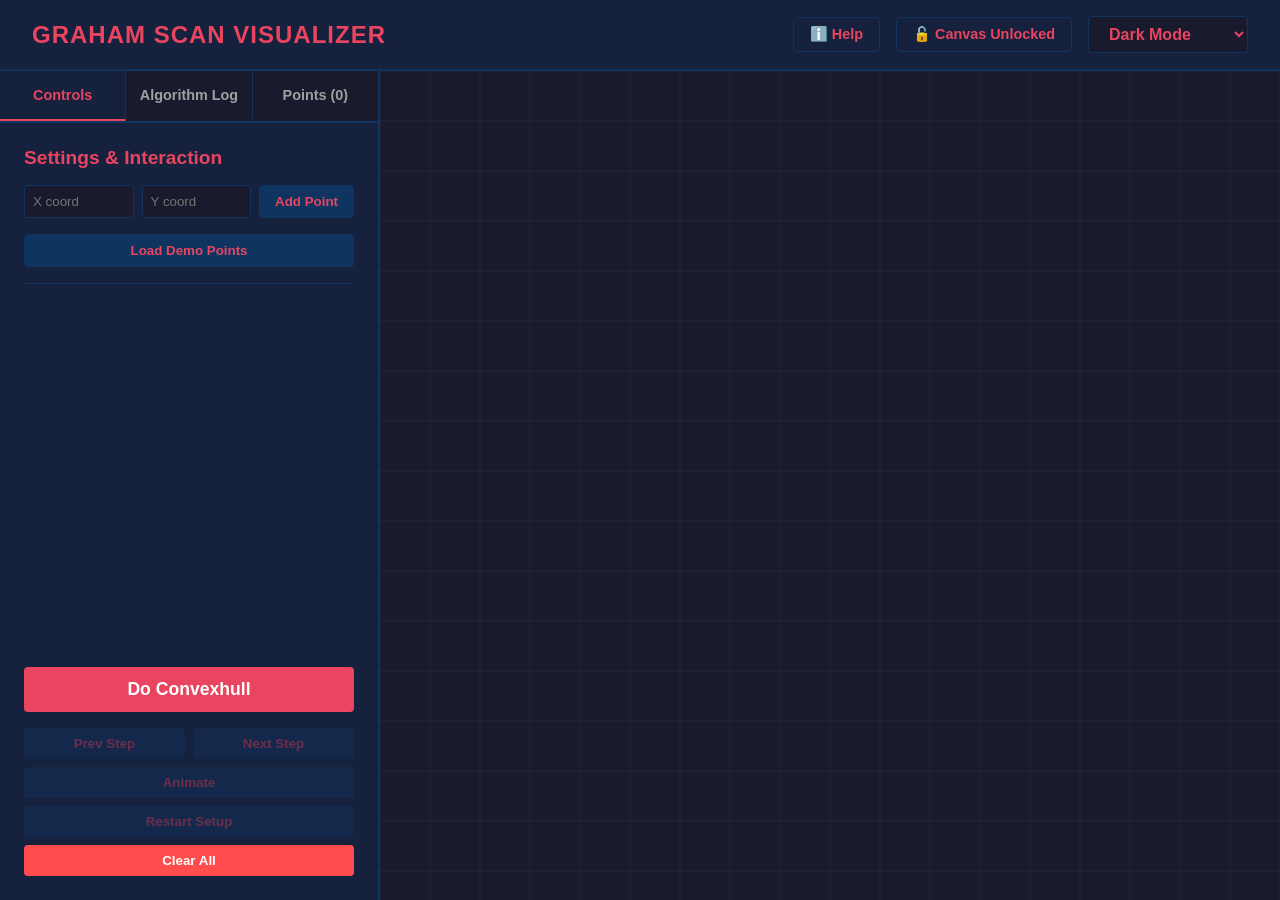
<file: index.html>
<!DOCTYPE html>
<html lang="en" data-theme="dark">
<head>
    <meta charset="UTF-8">
    <meta name="viewport" content="width=device-width, initial-scale=1.0">
    <title>Graham Scan Visualizer</title>
    <link rel="stylesheet" href="style.css">
</head>
<body>
    <header>
        <h1>Graham Scan Visualizer</h1>
        <div class="header-controls" style="display:flex; gap:1rem; align-items:center;">
            <a href="help.html" class="lock-btn" style="text-decoration:none;">ℹ️ Help</a>
            <button id="btn-lock-canvas" class="lock-btn">🔓 Canvas Unlocked</button>
            <div class="theme-dropdown-container">
                <select id="theme-select" class="theme-select">
                    <optgroup label="Classic">
                        <option value="dark" selected>Dark Mode</option>
                        <option value="light">Light Mode</option>
                    </optgroup>
                    <optgroup label="Syntax Highlighted">
                        <option value="monokai">Monokai</option>
                        <option value="dracula">Dracula</option>
                        <option value="solarized">Solarized</option>
                        <option value="gruvbox">Gruvbox</option>
                        <option value="nord">Nord</option>
                        <option value="material">Material</option>
                    </optgroup>
                    <optgroup label="Vibrant Styles">
                        <option value="cyber">Cyberpunk</option>
                        <option value="synthwave">Synthwave</option>
                        <option value="neon">Neon Night</option>
                        <option value="ocean">Ocean Blue</option>
                    </optgroup>
                </select>
            </div>
        </div>
    </header>
    <main class="container">
        <aside class="sidebar">
            <div class="tabs-header">
                <button class="tab-btn active" data-tab="tab-controls">Controls</button>
                <button class="tab-btn" data-tab="tab-logs">Algorithm Log</button>
                <button class="tab-btn" data-tab="tab-points">Points (<span id="points-count-tab">0</span>)</button>
            </div>
            
            <div class="tab-content" id="tab-controls">
                <section class="controls">
                    <h2>Settings & Interaction</h2>
                    <div class="input-group">
                        <input type="number" id="input-x" placeholder="X coord">
                        <input type="number" id="input-y" placeholder="Y coord">
                        <button id="btn-add">Add Point</button>
                    </div>
                    <button id="btn-demo">Load Demo Points</button>
                    <hr class="separator"/>
                    <div class="action-buttons">
                        <button id="btn-start" class="primary">Do Convexhull</button>
                        <div style="display:flex;gap:0.5rem">
                            <button id="btn-prev" disabled style="flex:1">Prev Step</button>
                            <button id="btn-next" disabled style="flex:1">Next Step</button>
                        </div>
                        <button id="btn-animate" disabled>Animate</button>
                        <button id="btn-restart" class="secondary" disabled>Restart Setup</button>
                        <button id="btn-reset" class="danger">Clear All</button>
                    </div>
                </section>
            </div>

            <div class="tab-content hidden" id="tab-logs">
                <section class="algo-logs">
                    <h2>Algorithm Log & Results</h2>
                    <div id="log-text">Logs will appear here once the algorithm begins.</div>
                    <button id="btn-download" disabled>Download Text File</button>
                </section>
            </div>
            
            <div class="tab-content hidden" id="tab-points">
                <section class="points-list">
                    <h2>Input Coordinates (<span id="points-count">0</span>)</h2>
                    <ul id="points-ul">
                        <!-- Points will be listed here -->
                    </ul>
                </section>
            </div>
        </aside>
        <section class="visualization">
            <canvas id="canvas"></canvas>
            <div class="status-panel">
                <h3>Algorithm Status</h3>
                <p id="status-text">Welcome! Add points by clicking on the canvas or using the input fields.<br/>Click 'Load Demo Points' for a quick start.</p>
            </div>
        </section>
    </main>
    <script src="script.js"></script>
</body>
</html>
</file>
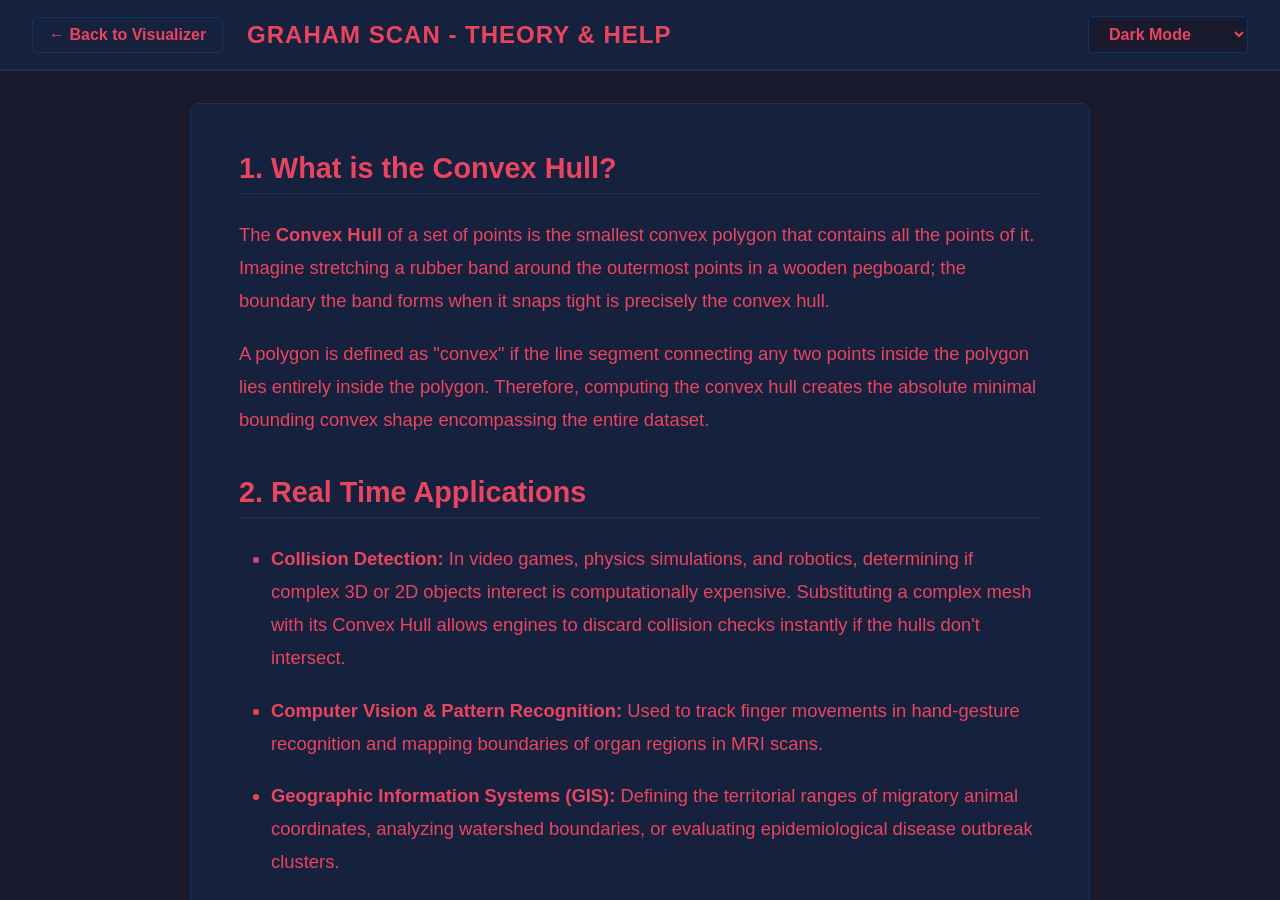
<file: help.html>
<!DOCTYPE html>
<html lang="en" data-theme="dark">
<head>
    <meta charset="UTF-8">
    <meta name="viewport" content="width=device-width, initial-scale=1.0">
    <title>Help - Graham Scan Theory & Documentation</title>
    <link rel="stylesheet" href="style.css">
    <style>
        /* Specific Styles for Help Page */
        .help-container { 
            flex: 1; 
            overflow-y: auto; 
            padding: 2rem; 
            background-color: var(--canvas-bg);
        }
        .help-content { 
            max-width: 900px; 
            margin: 0 auto; 
            background: var(--panel-bg); 
            padding: 3rem; 
            border-radius: 8px; 
            border: 1px solid var(--border-color); 
            box-shadow: 0 4px 6px rgba(0,0,0,0.1); 
        }
        .help-content h2 { 
            color: var(--primary-color); 
            margin-top: 2.5rem; 
            margin-bottom: 1.5rem; 
            border-bottom: 1px solid var(--border-color); 
            padding-bottom: 0.5rem; 
            font-size: 1.8rem;
        }
        .help-content h2:first-child { margin-top: 0; }
        .help-content h3 {
            color: var(--text-color);
            margin-top: 1.5rem;
            margin-bottom: 1rem;
            font-size: 1.3rem;
            opacity: 0.9;
        }
        .help-content p, .help-content li { 
            line-height: 1.8; 
            margin-bottom: 1.2rem; 
            font-size: 1.15rem; 
        }
        .help-content ul, .help-content ol { 
            margin-left: 2rem; 
            margin-bottom: 1.5rem; 
        }
        .math-block { 
            background: var(--bg-color); 
            padding: 1.5rem; 
            border-left: 4px solid var(--primary-color); 
            font-family: 'Courier New', Courier, monospace; 
            font-size: 1.2rem; 
            margin: 1.5rem 0; 
            overflow-x: auto; 
            white-space: pre; 
            color: var(--text-color);
        }
        .back-link { 
            text-decoration: none; 
            color: var(--text-color); 
            font-weight: bold; 
            padding: 0.5rem 1rem; 
            border: 1px solid var(--border-color); 
            border-radius: 4px; 
            transition: all 0.2s; 
        }
        .back-link:hover { 
            color: #fff; 
            background-color: var(--primary-color); 
            border-color: var(--primary-color); 
        }
        .math-formula { 
            font-family: 'Times New Roman', Times, serif; 
            font-style: italic; 
            font-size: 1.2rem;
        }
        .highlight {
            color: var(--primary-color);
            font-weight: bold;
        }
        
        /* Offline matrix construction using pure HTML/CSS grids */
        .matrix-table {
            display: inline-table;
            border-left: 2px solid var(--text-color);
            border-right: 2px solid var(--text-color);
            padding: 0 0.5rem;
            margin: 1rem 0;
            vertical-align: middle;
            font-family: 'Times New Roman', Times, serif;
            font-size: 1.3rem;
        }
        .matrix-table td {
            padding: 0.5rem 1rem;
            text-align: center;
        }
    </style>
</head>
<body>
    <header>
        <div style="display:flex; align-items:center; gap:1.5rem;">
            <a href="index.html" class="back-link">← Back to Visualizer</a>
            <h1>Graham Scan - Theory & Help</h1>
        </div>
        <div class="theme-dropdown-container">
            <select id="theme-select" class="theme-select">
                <optgroup label="Classic">
                    <option value="dark" selected>Dark Mode</option>
                    <option value="light">Light Mode</option>
                </optgroup>
                <optgroup label="Syntax Highlighted">
                    <option value="monokai">Monokai</option>
                    <option value="dracula">Dracula</option>
                    <option value="solarized">Solarized</option>
                    <option value="gruvbox">Gruvbox</option>
                    <option value="nord">Nord</option>
                    <option value="material">Material</option>
                </optgroup>
                <optgroup label="Vibrant Styles">
                    <option value="cyber">Cyberpunk</option>
                    <option value="synthwave">Synthwave</option>
                    <option value="neon">Neon Night</option>
                    <option value="ocean">Ocean Blue</option>
                </optgroup>
            </select>
        </div>
    </header>
    <main class="container">
        <div class="help-container">
            <div class="help-content">
                
                <h2>1. What is the Convex Hull?</h2>
                <p>The <span class="highlight">Convex Hull</span> of a set of points is the smallest convex polygon that contains all the points of it. Imagine stretching a rubber band around the outermost points in a wooden pegboard; the boundary the band forms when it snaps tight is precisely the convex hull.</p>
                <p>A polygon is defined as "convex" if the line segment connecting any two points inside the polygon lies entirely inside the polygon. Therefore, computing the convex hull creates the absolute minimal bounding convex shape encompassing the entire dataset.</p>

                <h2>2. Real Time Applications</h2>
                <ul>
                    <li><strong>Collision Detection:</strong> In video games, physics simulations, and robotics, determining if complex 3D or 2D objects interect is computationally expensive. Substituting a complex mesh with its Convex Hull allows engines to discard collision checks instantly if the hulls don't intersect.</li>
                    <li><strong>Computer Vision & Pattern Recognition:</strong> Used to track finger movements in hand-gesture recognition and mapping boundaries of organ regions in MRI scans.</li>
                    <li><strong>Geographic Information Systems (GIS):</strong> Defining the territorial ranges of migratory animal coordinates, analyzing watershed boundaries, or evaluating epidemiological disease outbreak clusters.</li>
                    <li><strong>Mathematics & Logistics:</strong> Solving the farthest-pair problem computationally efficiently since the farthest two points in a dataset will eternally lie squarely on the perimeter of its convex hull.</li>
                </ul>

                <h2>3. Procedure (Graham Scan Algorithm)</h2>
                <p>The Graham's Scan method solves the convex hull linearly in optimal time by deploying an angle-sorting mechanism and a stack data structure.</p>
                <ol>
                    <li><strong>Find the Pivot Point:</strong> Identify the point <span class="math-formula">P<sub>0</sub></span> having the lowest <span class="math-formula">Y</span> coordinate. If there is a tie, select the point with the lowest <span class="math-formula">X</span> coordinate.</li>
                    <li><strong>Sort by Polar Angle:</strong> Sort all remaining points (<span class="math-formula">P<sub>1</sub>, P<sub>2</sub>, ... P<sub>n</sub></span>) by their polar angle in counterclockwise order with respect to the pivot <span class="math-formula">P<sub>0</sub></span>.</li>
                    <li><strong>Initialize Stack:</strong> Push <span class="math-formula">P<sub>0</sub></span> and <span class="math-formula">P<sub>1</sub></span> onto the computational stack.</li>
                    <li><strong>Iterate & Screen:</strong> For every subsequent point <span class="math-formula">P<sub>i</sub></span>:
                        <ul>
                            <li>Compute the geometry between the top two points on the stack and the new point <span class="math-formula">P<sub>i</sub></span>.</li>
                            <li>If the trio traces a <span class="highlight">Right Turn</span> or constitutes a collinear flat-line, <strong>POP</strong> the pinnacle origin point off from the stack and re-assess.</li>
                        </ul>
                    </li>
                    <li><strong>Push Sequence:</strong> When the computational trajectory forms a <span class="highlight">Left Turn (Counter-Clockwise)</span>, push <span class="math-formula">P<sub>i</sub></span> strictly onto the stack. Move iteratively until all points are processed. The finalized stack reveals your Convex Hull boundary!</li>
                </ol>

                <h2>4. The Determinant Formula (Orientation Mapping)</h2>
                <p>To mathematically determine whether evaluating three consecutive coordinates traces a <span class="highlight">Counter-Clockwise (Left)</span>, <span class="highlight">Clockwise (Right)</span>, or <span class="highlight">Collinear (Straight)</span> line, the Graham Scan harnesses a 2D cross-product evaluation rooted essentially on a <span class="math-formula">3 × 3</span> matrix determinant spanning coordinates <span class="math-formula">A(x<sub>1</sub>, y<sub>1</sub>)</span>, <span class="math-formula">B(x<sub>2</sub>, y<sub>2</sub>)</span>, and <span class="math-formula">C(x<sub>3</sub>, y<sub>3</sub>)</span>:</p>

                <table class="matrix-table">
                    <tr>
                        <td>x<sub>1</sub></td>
                        <td>y<sub>1</sub></td>
                        <td>1</td>
                    </tr>
                    <tr>
                        <td>x<sub>2</sub></td>
                        <td>y<sub>2</sub></td>
                        <td>1</td>
                    </tr>
                    <tr>
                        <td>x<sub>3</sub></td>
                        <td>y<sub>3</sub></td>
                        <td>1</td>
                    </tr>
                </table>

                <p>Expanded mathematically into offline scalar mapping without requiring external matrix libraries, the computationally optimized expression evaluates:</p>

                <div class="math-block">
Cross Product Formula (&Delta;) = (x<sub>2</sub> - x<sub>1</sub>)(y<sub>3</sub> - y<sub>1</sub>) - (y<sub>2</sub> - y<sub>1</sub>)(x<sub>3</sub> - x<sub>1</sub>)
                </div>

                <p>We interpret the resultant value <span class="math-formula">&Delta;</span> natively as:</p>
                <ul>
                    <li><span class="highlight">If &Delta; > 0 :</span> Counter-Clockwise (Left Turn). Polygon boundary is confirmed dynamically valid.</li>
                    <li><span class="highlight">If &Delta; < 0 :</span> Clockwise (Right Turn). Internal concavity is detected (Pop the stack!).</li>
                    <li><span class="highlight">If &Delta; = 0 :</span> Collinear alignment. Erase mid-point anomalies and proceed to outermost apex.</li>
                </ul>

                <h2>5. Time & Space Complexity</h2>
                <div style="display:flex; gap: 2rem; margin-top:2rem;">
                    <div style="flex:1; background: var(--bg-color); padding: 1.5rem; border-radius: 8px; border: 1px solid var(--border-color);">
                        <h3 style="margin-top:0; color: var(--primary-color);">Time Complexity</h3>
                        <p style="font-size: 2rem; font-family: monospace; font-weight: bold; color: var(--text-color);">O(N log N)</p>
                        <p style="font-size:1rem; line-height: 1.5;">Finding the fundamental pivot <span class="math-formula">P<sub>0</sub></span> takes <span class="math-formula">O(N)</span>. Screening standard cross-products operates identically in linear <span class="math-formula">O(N)</span> stack phases. However, executing a complete <span class="highlight">Polar Angle Sort</span> dominates at <span class="math-formula">O(N log N)</span> bounds.</p>
                    </div>
                    <div style="flex:1; background: var(--bg-color); padding: 1.5rem; border-radius: 8px; border: 1px solid var(--border-color);">
                        <h3 style="margin-top:0; color: var(--primary-color);">Space Complexity</h3>
                        <p style="font-size: 2rem; font-family: monospace; font-weight: bold; color: var(--text-color);">O(N)</p>
                        <p style="font-size:1rem; line-height: 1.5;">In worst-case scenarios—where every point evaluates sequentially to the hull perimeters independently (e.g. a circular perimeter configuration)—the dynamic Stack structure will occupy <span class="math-formula">O(N)</span> proportional coordinate space directly mapping linearly.</p>
                    </div>
                </div>

            </div>
        </div>
    </main>
    <script>
        // Inline Theme System to ensure seamless offline theme transitions identically to index.html
        const themeSelect = document.getElementById('theme-select');
        
        function updateColors() {
            // Force redraw/re-sync if needed on help page if internal css changes
            const style = getComputedStyle(document.body);
        }

        themeSelect.addEventListener('change', (e) => {
            const theme = e.target.value;
            // Set HTML attribute mapping to style.css vars
            document.documentElement.setAttribute('data-theme', theme);
            setTimeout(updateColors, 50);
            
            // Optional: Save preference to localStorage if desired across pages
            localStorage.setItem('grahamScanTheme', theme);
        });

        // Initialize saved theme matching
        const savedTheme = localStorage.getItem('grahamScanTheme') || 'dark';
        themeSelect.value = savedTheme;
        document.documentElement.setAttribute('data-theme', savedTheme);
        setTimeout(updateColors, 100);
    </script>
</body>
</html>
</file>
<file: style.css>
:root {
    --bg-color: #1a1a2e;
    --panel-bg: #16213e;
    --text-color: #e94560;
    --text-muted: #a0a0a0;
    --border-color: #0f3460;
    --primary-color: #e94560;
    --primary-hover: #ff2e63;
    --secondary-color: #0f3460;
    --danger-color: #ff4c4c;
    --canvas-bg: #1a1a2e;
    --grid-color: rgba(255, 255, 255, 0.05);
    
    --point-normal: #ffffff;
    --point-p0: #ffcc00;
    --point-active: #00ffcc;
    --point-hull: #e94560;
    --line-check: rgba(0, 255, 204, 0.5);
    --line-hull: #e94560;
}

[data-theme="light"] {
    --bg-color: #f4f6f9; --panel-bg: #ffffff; --text-color: #333333; --text-muted: #666666;
    --border-color: #dddddd; --primary-color: #4361ee; --primary-hover: #3a0ca3;
    --secondary-color: #e0e1dd; --danger-color: #e63946; --canvas-bg: #ffffff;
    --grid-color: rgba(0, 0, 0, 0.05);

    --point-normal: #333333; --point-p0: #ff9f1c; --point-active: #4cc9f0; --point-hull: #4361ee;
    --line-check: rgba(76, 201, 240, 0.5); --line-hull: #4361ee;
}

[data-theme="cyber"] {
    --bg-color: #0d0221; --panel-bg: #0f172a; --text-color: #00ffcc; --text-muted: #ff00ff;
    --border-color: #00ffcc; --primary-color: #ff00ff; --primary-hover: #ff33ff;
    --secondary-color: #330066; --danger-color: #ff3300; --canvas-bg: #020204;
    --grid-color: rgba(0, 255, 204, 0.1);

    --point-normal: #fff; --point-p0: #ffff00; --point-active: #ff00ff; --point-hull: #00ffcc;
    --line-check: rgba(255, 0, 255, 0.5); --line-hull: #00ffcc;
}

[data-theme="synthwave"] {
    --bg-color: #2b213a; --panel-bg: #241b2f; --text-color: #fca7d5; --text-muted: #9188a8;
    --border-color: #f52789; --primary-color: #05d9e8; --primary-hover: #01828b;
    --secondary-color: #372A4E; --danger-color: #ff0044; --canvas-bg: #1d1626;
    --grid-color: rgba(245, 39, 137, 0.1);

    --point-normal: #fff; --point-p0: #ffea00; --point-active: #f52789; --point-hull: #05d9e8;
    --line-check: rgba(245, 39, 137, 0.5); --line-hull: #05d9e8;
}

[data-theme="monokai"] {
    --bg-color: #272822; --panel-bg: #1e1f1c; --text-color: #f8f8f2; --text-muted: #75715e;
    --border-color: #3e3d32; --primary-color: #a6e22e; --primary-hover: #e6db74;
    --secondary-color: #49483e; --danger-color: #f92672; --canvas-bg: #272822;
    --grid-color: rgba(255, 255, 255, 0.05);

    --point-normal: #f8f8f2; --point-p0: #fd971f; --point-active: #66d9ef; --point-hull: #a6e22e;
    --line-check: rgba(102, 217, 239, 0.5); --line-hull: #a6e22e;
}

[data-theme="dracula"] {
    --bg-color: #282a36; --panel-bg: #44475a; --text-color: #f8f8f2; --text-muted: #6272a4;
    --border-color: #6272a4; --primary-color: #bd93f9; --primary-hover: #ff79c6;
    --secondary-color: #282a36; --danger-color: #ff5555; --canvas-bg: #282a36;
    --grid-color: rgba(98, 114, 164, 0.2);

    --point-normal: #f8f8f2; --point-p0: #f1fa8c; --point-active: #8be9fd; --point-hull: #bd93f9;
    --line-check: rgba(139, 233, 253, 0.5); --line-hull: #bd93f9;
}

[data-theme="solarized"] {
    --bg-color: #fdf6e3; --panel-bg: #eee8d5; --text-color: #657b83; --text-muted: #93a1a1;
    --border-color: #ccc; --primary-color: #268bd2; --primary-hover: #2aa198;
    --secondary-color: #dfd9c0; --danger-color: #dc322f; --canvas-bg: #fdf6e3;
    --grid-color: rgba(0, 0, 0, 0.05);

    --point-normal: #073642; --point-p0: #b58900; --point-active: #cb4b16; --point-hull: #268bd2;
    --line-check: rgba(203, 75, 22, 0.5); --line-hull: #268bd2;
}

[data-theme="gruvbox"] {
    --bg-color: #282828; --panel-bg: #3c3836; --text-color: #ebdbb2; --text-muted: #a89984;
    --border-color: #504945; --primary-color: #b8bb26; --primary-hover: #fabd2f;
    --secondary-color: #504945; --danger-color: #fb4934; --canvas-bg: #282828;
    --grid-color: rgba(255, 255, 255, 0.04);

    --point-normal: #ebdbb2; --point-p0: #d3869b; --point-active: #8ec07c; --point-hull: #b8bb26;
    --line-check: rgba(142, 192, 124, 0.5); --line-hull: #b8bb26;
}

[data-theme="ocean"] {
    --bg-color: #121d2b; --panel-bg: #1e2836; --text-color: #c0c5ce; --text-muted: #65737e;
    --border-color: #343d46; --primary-color: #8fa1b3; --primary-hover: #96b5b4;
    --secondary-color: #4f5b66; --danger-color: #bf616a; --canvas-bg: #121d2b;
    --grid-color: rgba(255,255,255, 0.05);

    --point-normal: #eff1f5; --point-p0: #ebcb8b; --point-active: #b48ead; --point-hull: #8fa1b3;
    --line-check: rgba(180, 142, 173, 0.5); --line-hull: #8fa1b3;
}

[data-theme="neon"] {
    --bg-color: #0b0c10; --panel-bg: #1f2833; --text-color: #66fcf1; --text-muted: #c5c6c7;
    --border-color: #45a29e; --primary-color: #66fcf1; --primary-hover: #45a29e;
    --secondary-color: #45a29e; --danger-color: #ff3366; --canvas-bg: #0b0c10;
    --grid-color: rgba(102, 252, 241, 0.05);

    --point-normal: #fff; --point-p0: #ffcc00; --point-active: #ff00ff; --point-hull: #66fcf1;
    --line-check: rgba(255, 0, 255, 0.5); --line-hull: #66fcf1;
}

[data-theme="nord"] {
    --bg-color: #2e3440; --panel-bg: #3b4252; --text-color: #d8dee9; --text-muted: #4c566a;
    --border-color: #434c5e; --primary-color: #88c0d0; --primary-hover: #81a1c1;
    --secondary-color: #4c566a; --danger-color: #bf616a; --canvas-bg: #2e3440;
    --grid-color: rgba(216, 222, 233, 0.05);

    --point-normal: #e5e9f0; --point-p0: #ebcb8b; --point-active: #b48ead; --point-hull: #88c0d0;
    --line-check: rgba(180, 142, 173, 0.5); --line-hull: #88c0d0;
}

[data-theme="material"] {
    --bg-color: #263238; --panel-bg: #37474f; --text-color: #eceff1; --text-muted: #b0bec5;
    --border-color: #455a64; --primary-color: #00bcd4; --primary-hover: #26c6da;
    --secondary-color: #546e7a; --danger-color: #ff5252; --canvas-bg: #263238;
    --grid-color: rgba(236, 239, 241, 0.05);

    --point-normal: #fff; --point-p0: #ffb300; --point-active: #f48fb1; --point-hull: #00bcd4;
    --line-check: rgba(244, 143, 177, 0.5); --line-hull: #00bcd4;
}

* { box-sizing: border-box; margin: 0; padding: 0; }
body { 
    font-family: 'Segoe UI', Tahoma, Geneva, Verdana, sans-serif; 
    background-color: var(--bg-color); 
    color: var(--text-color); 
    transition: background-color 0.3s, color 0.3s; 
    height: 100vh; 
    display: flex; 
    flex-direction: column; 
    overflow: hidden; 
}
header { 
    padding: 1rem 2rem; 
    background-color: var(--panel-bg); 
    border-bottom: 2px solid var(--border-color); 
    display: flex; 
    justify-content: space-between; 
    align-items: center; 
}
h1 { font-size: 1.5rem; text-transform: uppercase; letter-spacing: 1px; }

/* Canvas Lock Button */
.lock-btn {
    background-color: transparent;
    border: 1px solid var(--border-color);
    color: var(--text-color);
    padding: 0.5rem 1rem;
    border-radius: 4px;
    cursor: pointer;
    font-weight: bold;
    font-size: 0.9rem;
    transition: all 0.2s;
    outline: none;
}
.lock-btn:hover { border-color: var(--primary-color); }
.lock-btn.locked { background-color: var(--danger-color); color: #fff; border-color: var(--danger-color); }

/* Themes Dropdown */
.theme-select {
    padding: 0.5rem 1rem;
    border-radius: 4px;
    background-color: var(--bg-color);
    color: var(--text-color);
    border: 1px solid var(--border-color);
    font-weight: bold;
    cursor: pointer;
    font-size: 1rem;
    outline: none;
    transition: border-color 0.2s;
}
.theme-select:hover { border-color: var(--primary-color); }
.theme-select optgroup, .theme-select option {
    background-color: var(--bg-color);
    color: var(--text-color);
}

.container { display: flex; flex: 1; overflow: hidden; }

/* Tabs Layout */
.sidebar { 
    width: 380px; 
    background-color: var(--panel-bg); 
    border-right: 2px solid var(--border-color); 
    display: flex; 
    flex-direction: column; 
    overflow: hidden; 
}
.tabs-header {
    display: flex;
    background-color: var(--bg-color);
    border-bottom: 2px solid var(--border-color);
}
.tab-btn {
    flex: 1;
    background: none;
    border: none;
    border-right: 1px solid var(--border-color);
    border-bottom: 2px solid transparent;
    padding: 1rem 0;
    color: var(--text-muted);
    cursor: pointer;
    font-weight: bold;
    font-size: 0.9rem;
    transition: background 0.2s, color 0.2s;
    border-radius: 0;
}
.tab-btn:last-child { border-right: none; }
.tab-btn:hover { background-color: var(--panel-bg); color: var(--text-color); }
.tab-btn.active {
    background-color: var(--panel-bg);
    border-bottom: 2px solid var(--primary-color);
    color: var(--primary-color);
}

.tab-content { 
    display: flex; 
    flex-direction: column; 
    flex: 1; 
    overflow: hidden; 
}
.tab-content.hidden { display: none !important; }

/* Controls Section */
.controls { padding: 1.5rem; flex: 1; overflow-y: auto; display: flex; flex-direction: column; }
.controls h2 { font-size: 1.2rem; margin-bottom: 1rem; color: var(--primary-color); }
.input-group { display: flex; gap: 0.5rem; margin-bottom: 1rem; flex-wrap: wrap; }
.input-group input { 
    flex: 1; 
    min-width: 80px; 
    padding: 0.5rem; 
    background-color: var(--bg-color); 
    border: 1px solid var(--border-color); 
    color: var(--text-color); 
    border-radius: 4px; 
}
.separator { border: none; border-bottom: 1px solid var(--border-color); margin: 1rem 0; }

/* Buttons */
button { 
    padding: 0.5rem 1rem; 
    border: none; 
    border-radius: 4px; 
    cursor: pointer; 
    font-weight: bold; 
    background-color: var(--secondary-color); 
    color: var(--text-color); 
    transition: opacity 0.2s; 
}
button:hover { opacity: 0.8; }
button:disabled { cursor: not-allowed; opacity: 0.4; }
button.primary { 
    background-color: var(--primary-color); 
    color: #fff; 
    width: 100%; 
    margin-bottom: 0.5rem; 
    padding: 0.75rem; 
    font-size: 1.1rem; 
}
button.danger { background-color: var(--danger-color); color: #fff; }
#btn-demo { width: 100%; border: 1px solid var(--border-color); color: var(--text-color); }
.action-buttons { display: flex; flex-direction: column; gap: 0.5rem; margin-top: auto; }

/* Logs Section */
.algo-logs { padding: 1.5rem; display: flex; flex-direction: column; flex: 1; overflow: hidden;}
.algo-logs h2 { font-size: 1.2rem; margin-bottom: 0.5rem; color: var(--primary-color); }
#log-text { 
    flex: 1; 
    overflow-y: auto; 
    font-family: monospace; 
    font-size: 0.85rem; 
    margin-bottom: 1rem; 
    background: var(--bg-color); 
    padding: 0.5rem; 
    border: 1px solid var(--border-color); 
    border-radius: 4px; 
    word-break: break-all;
    line-height: 1.4;
}

/* Points Section */
.points-list { padding: 1.5rem; flex: 1; display: flex; flex-direction: column; overflow: hidden;}
.points-list h2 { font-size: 1.2rem; margin-bottom: 1rem; color: var(--primary-color); }
#points-ul { list-style: none; overflow-y: auto; flex: 1; }
#points-ul li { 
    padding: 0.5rem; 
    background-color: var(--bg-color); 
    border: 1px solid var(--border-color); 
    margin-bottom: 0.5rem; 
    border-radius: 4px; 
    display: flex; 
    justify-content: space-between; 
    align-items: center;
    font-family: monospace;
}
.btn-delete-point {
    background-color: var(--danger-color);
    color: #fff;
    border: none;
    border-radius: 4px;
    cursor: pointer;
    font-weight: bold;
    padding: 0.2rem 0.6rem;
    font-size: 0.8rem;
    transition: opacity 0.2s;
}

/* Canvas & Status */
.visualization { 
    flex: 1; 
    display: flex; 
    flex-direction: column; 
    position: relative; 
    background-color: var(--canvas-bg); 
}
canvas { 
    flex: 1; 
    cursor: crosshair; 
    touch-action: none; 
    width: 100%; 
    height: 100%; 
    display: block;
}
.status-panel { 
    background-color: var(--panel-bg); 
    border-top: 2px solid var(--border-color); 
    padding: 1.5rem; 
    height: 120px;
    overflow-y: auto;
}
.status-panel h3 { color: var(--primary-color); margin-bottom: 0.5rem; }
#status-text { 
    font-size: 1.1rem; 
    line-height: 1.5; 
    font-family: monospace; 
    white-space: pre-wrap; 
}
</file>
